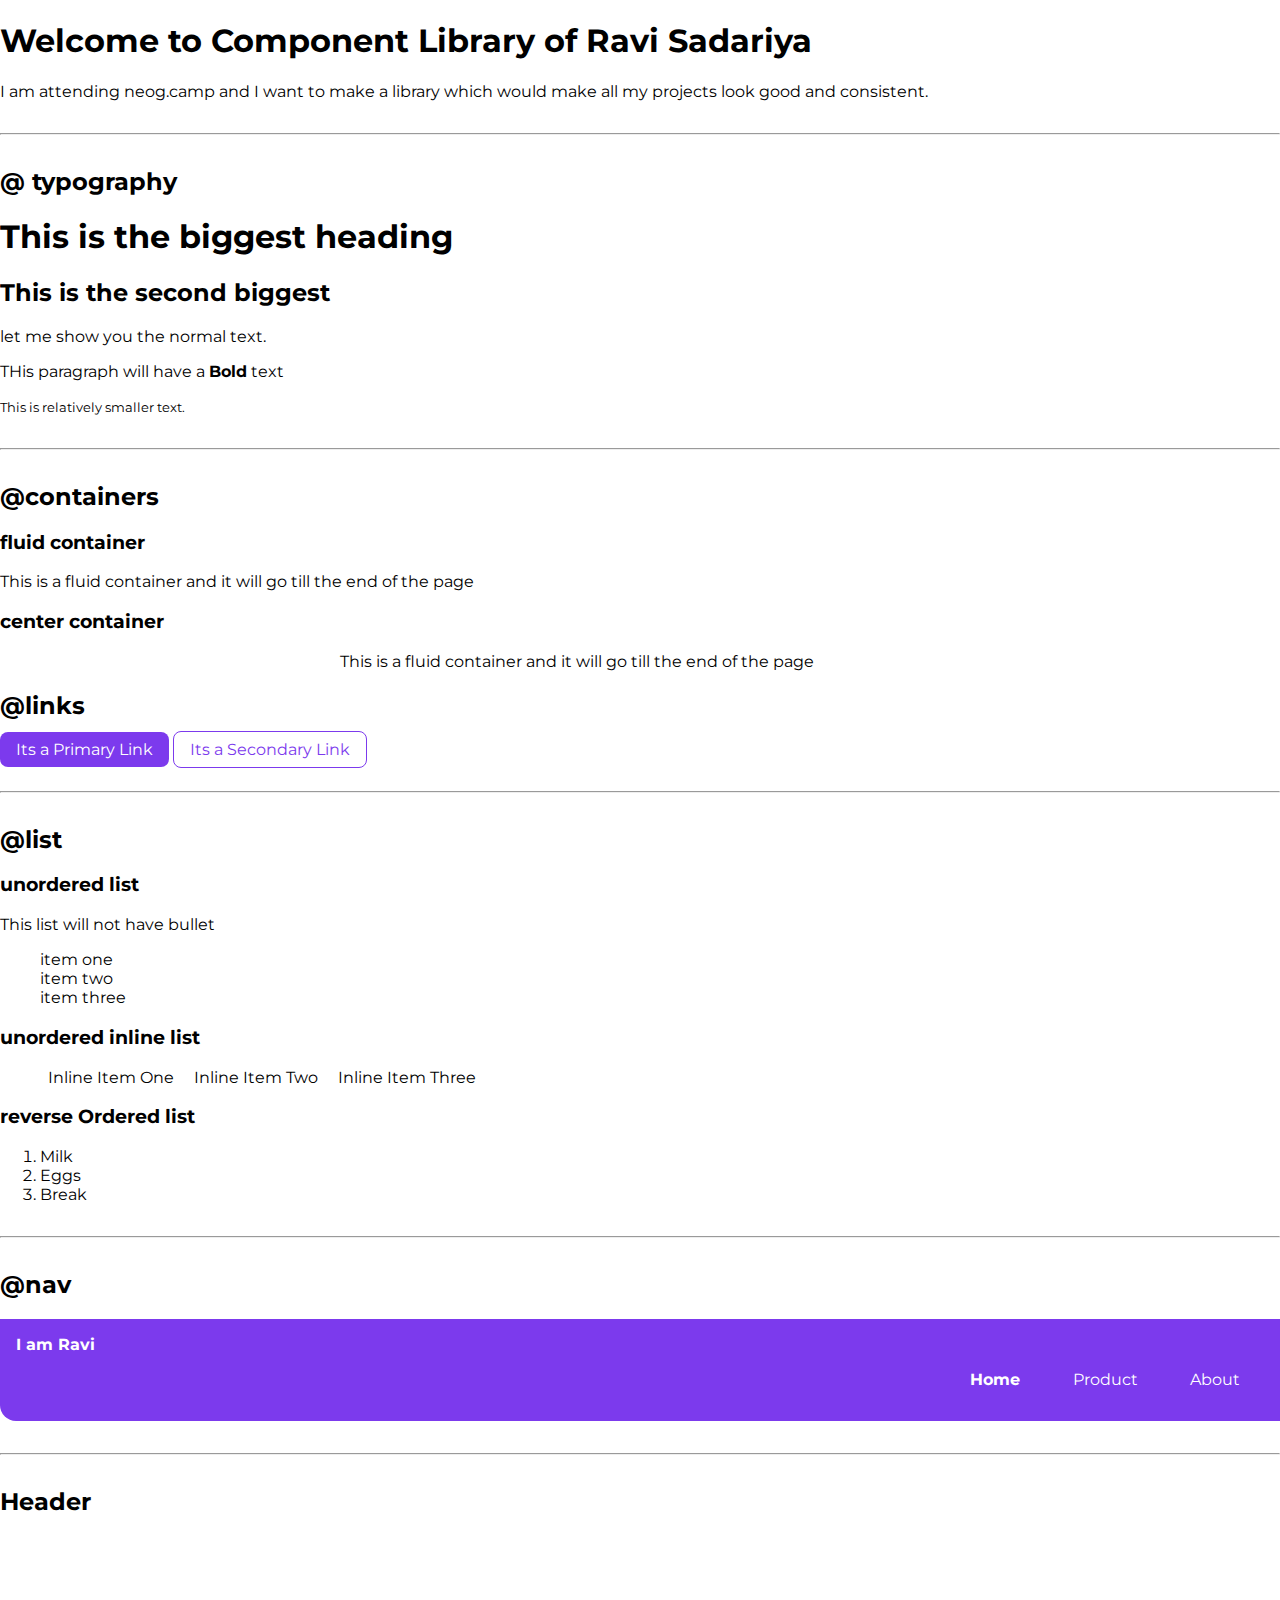
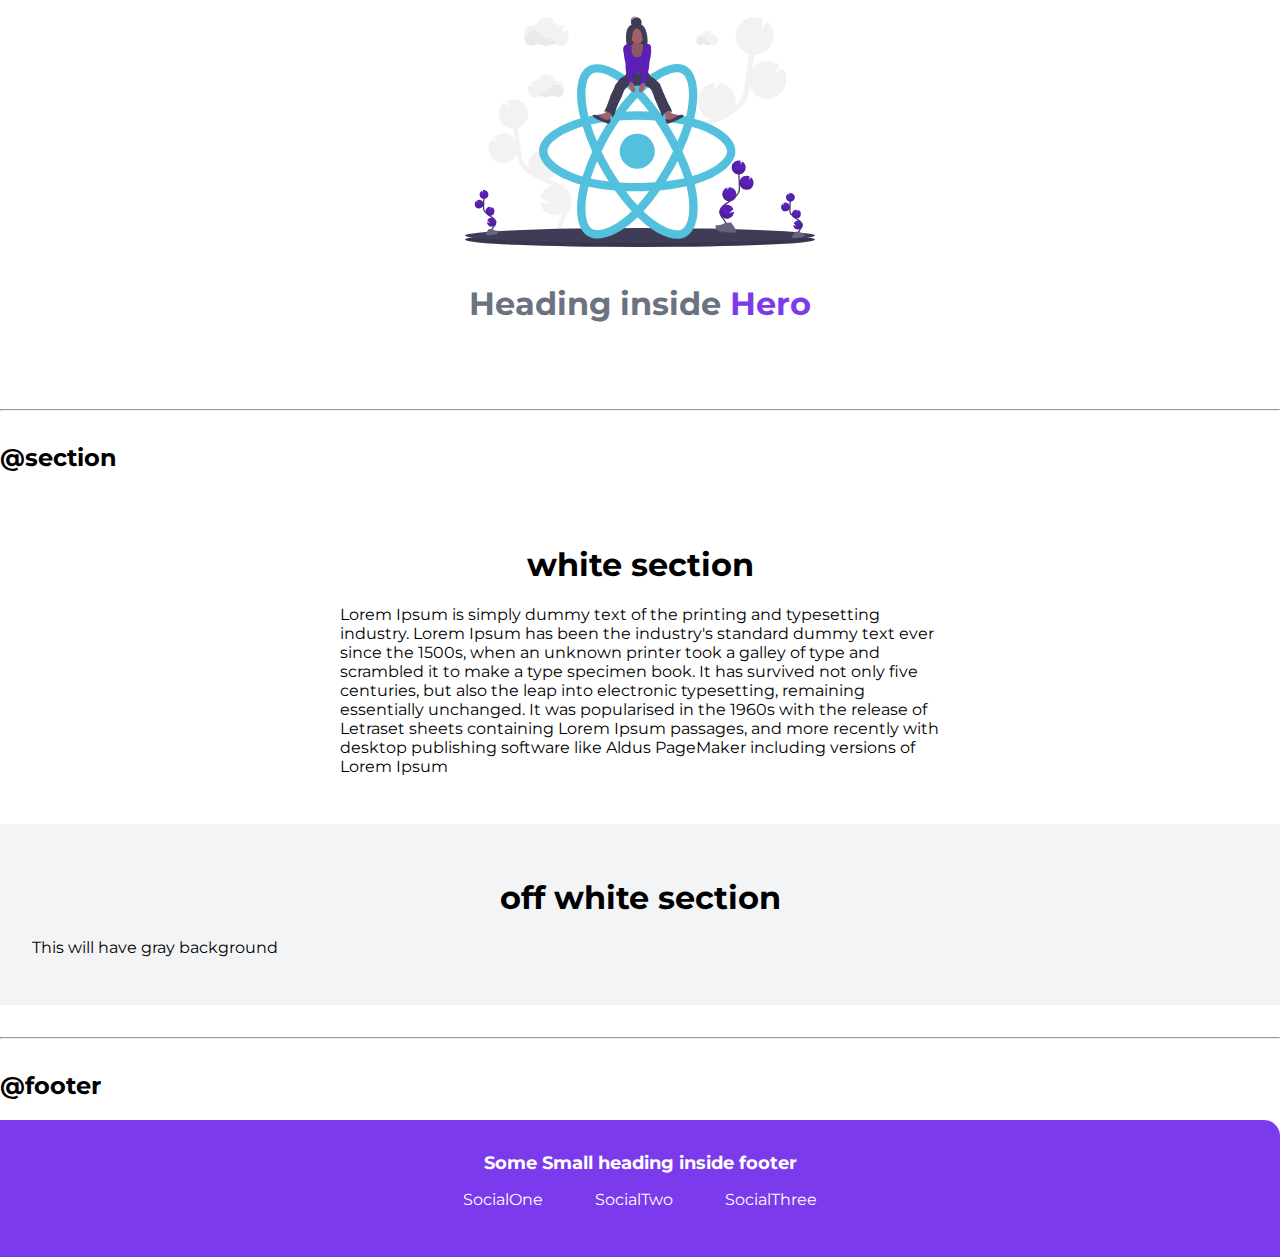
<file: index.html>
<!DOCTYPE html>
<html lang="en">

<head>
    <meta charset="UTF-8">
    <meta http-equiv="X-UA-Compatible" content="IE=edge">
    <meta name="viewport" content="width=device-width, initial-scale=1.0">
    <title>Component Library</title>
    <link href="style.css" rel="stylesheet">

</head>

<body>
    <h1>Welcome to Component Library of Ravi Sadariya</h1>
    <p>I am attending neog.camp and I want to make a library which would make all my projects look good and consistent.
    </p>

    <hr>

    <h2> @ typography </h2>

    <h1>This is the biggest heading</h1>
    <h2>This is the second biggest</h2>
    <p> let me show you the normal text. </p>
    <p> THis paragraph will have a <strong>Bold</strong> text </p>
    <small>This is relatively smaller text.</small>


    <hr>

    <h2> @containers</h2>

    <h3> fluid container</h3>

    <div class="container-fluid">This is a fluid container and it will go till the end of the page</div>

    <h3> center container</h3>
    <div class="container container-center">This is a fluid container and it will go till the end of the page</div>

    <h2>@links</h2>

    <a class="link link-primary" href="/"> Its a Primary Link</a>

    <a class="link link-secondary" href="https://google.com"> Its a Secondary Link</a>


    <hr>

    <h2> @list</h2>

    <h3> unordered list</h3>
    <p>This list will not have bullet</p>

    <ul class="list-non-bullet">
        <li> item one</li>
        <li> item two</li>
        <li> item three</li>

    </ul>

    <h3> unordered inline list</h3>
    <ul class="list-non-bullet">
        <li class="list-item-inline"> Inline Item One</li>
        <li class="list-item-inline"> Inline Item Two</li>
        <li class="list-item-inline"> Inline Item Three</li>
    </ul>

    <h3> reverse Ordered list</h3>

    <ol>
        <li>Milk</li>
        <Li>Eggs</Li>
        <li>Break</li>
    </ol>

    <hr>

    <h2>@nav</h2>
    <nav class="navigation container">

        <div class="nav-brand"> I am Ravi</div>
        <ul class="list-non-bullet nav-pills">
            <li class="list-item-inline">
                <a class=" link link-active " href="/"> Home </a>
            </li>
            <li class="list-item-inline">
                <a class="link " href="/"> Product</a>
            </li>
            <li class="list-item-inline">
                <a class="link " href="/"> About</a>
            </li>
        </ul>
    </nav>


    <hr>

    <h2> Header </h2>
    <header class="hero">
        <img class="hero-img" src="Images/Hero.svg">
        <h1 class="hero-heading">
            <center>Heading inside <span style="color:var(--primary-color);"> Hero </span> </center>
        </h1>



    </header>

    <hr>
    <h2> @section</h2>
    <section class="section">
        <div class="container container-center">
            <h1> white section</h1>
            <p>Lorem Ipsum is simply dummy text of the printing and typesetting industry. Lorem Ipsum has been the
                industry's standard dummy text ever since the 1500s, when an unknown printer took a galley of type and
                scrambled it to make a type specimen book. It has survived not only five centuries, but also the leap
                into electronic typesetting, remaining essentially unchanged. It was popularised in the 1960s with the
                release of Letraset sheets containing Lorem Ipsum passages, and more recently with desktop publishing
                software like Aldus PageMaker including versions of Lorem Ipsum</p>
        </div>

    </section>

    <section class="section ow">
        <h1> off white section</h1>
        <p>This will have gray background</p>
    </section>

    <hr>

    <h2>@footer</h2>
    <footer class="footer">
        <div class="footer-header"> Some Small heading inside footer</div>
        <ul class="social-links list-non-bullet">
            <li class="list-item-inline">
                <a class="link" href="/">SocialOne</a>
            </li>
            <li class="list-item-inline">
                <a class="link" href="/">SocialTwo</a>
            </li>
            <li class="list-item-inline"> 
                <a class="link" href="/">SocialThree</a>
            </li>
        </ul>
    </footer>



</body>

</html>
</file>
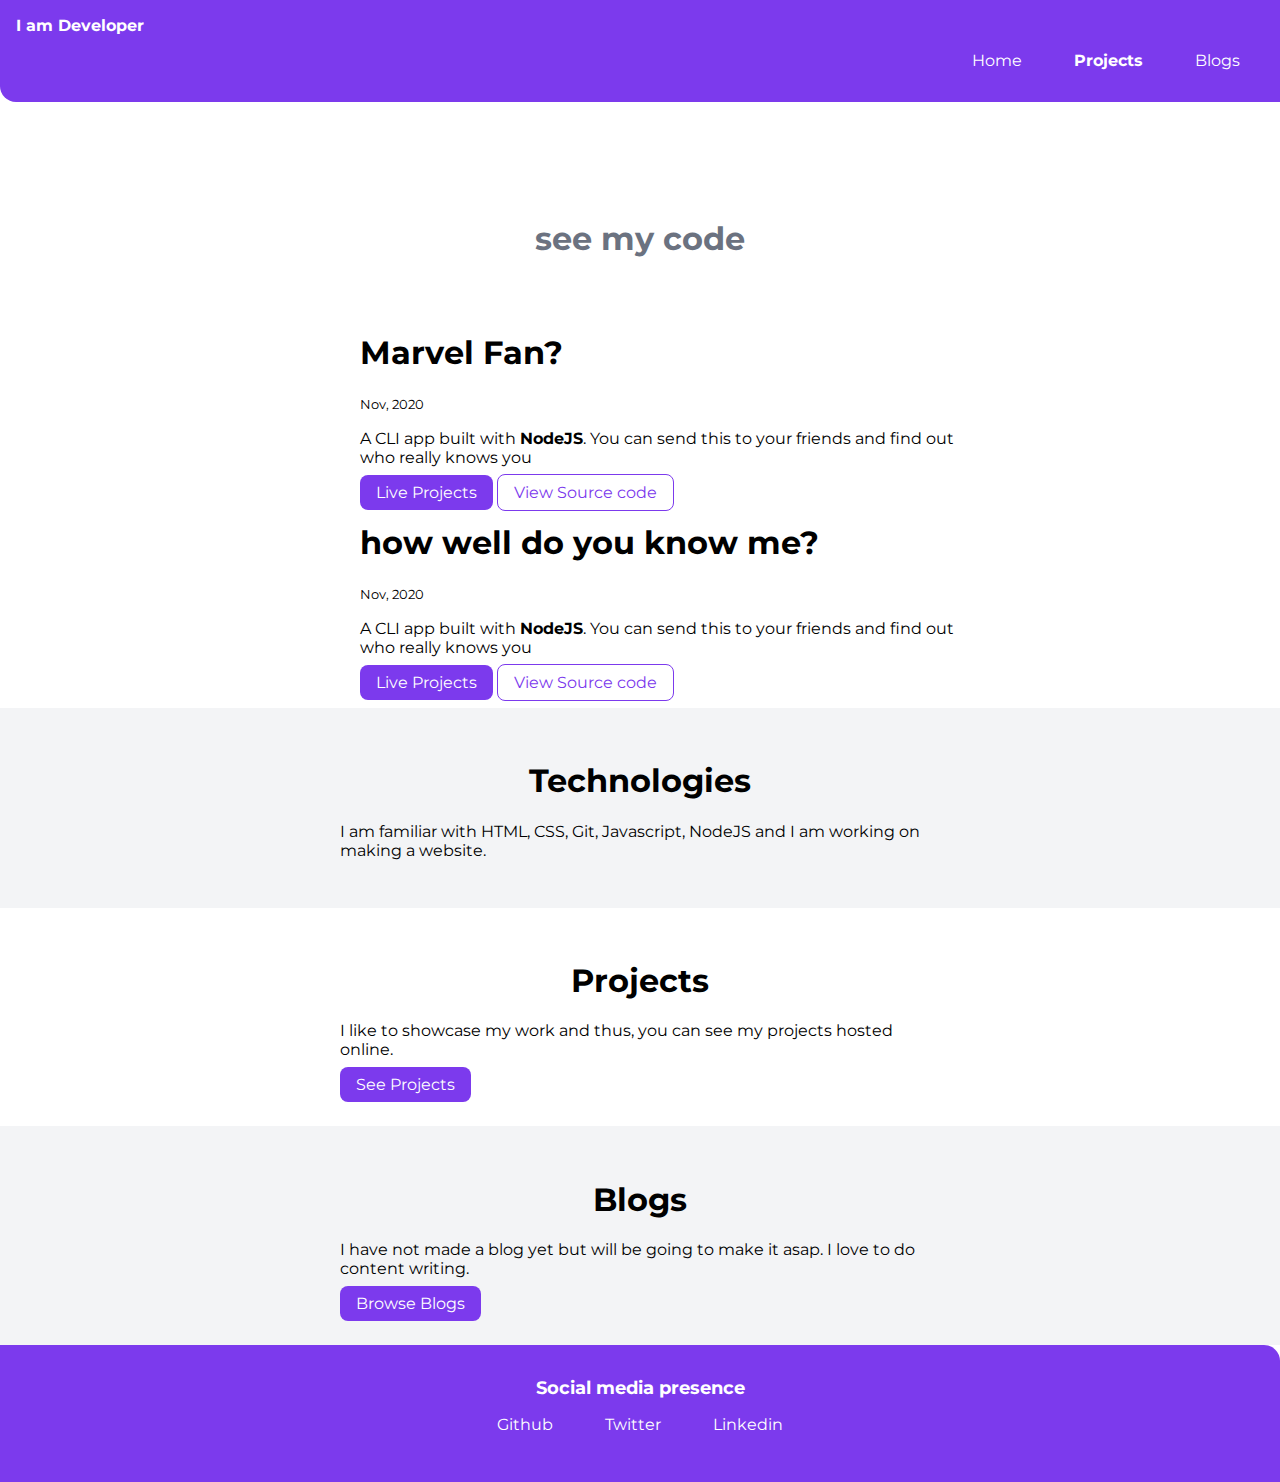
<file: projects.html>
<!DOCTYPE html>
<html lang="en">

<head>
    <meta charset="UTF-8">
    <meta http-equiv="X-UA-Compatible" content="IE=edge">
    <meta name="viewport" content="width=device-width, initial-scale=1.0">
    <title>Projects | Adarsh Balika</title>
    <link href="style.css" rel="stylesheet">
</head>

<body>

    <nav class="navigation container">
        <div class="nav-brand"> I am Developer</div>
        <ul class="list-non-bullet nav-pills">
            <li class="list-item-inline">
                <a class=" link  " href="/"> Home </a>
            </li>
            <li class="list-item-inline">
                <a class="link link-active" href="projects.html"> Projects</a>
            </li>
            <li class="list-item-inline">
                <a class="link " href="blogs.html"> Blogs</a>
            </li>
        </ul>
    </nav>

    <header class="hero">
        
        <h1 class="hero-heading"> see my <span class="heading-inverted"> code</span></h1> 
    </header>

    <ul class="list-non-bullet">

        <li>
            <div class="container container-center">
                <h1>Marvel Fan?</h1>
            <small> Nov, 2020</small>
            <p> A CLI app built with <strong> NodeJS</strong>. You can send this to your friends and find out who really knows you</p>

            <a class="link link-primary" href="https:/repl.it/@tanaypratap"> Live Projects</a>
            <a class="link link-secondary" href="https:/github.com/tanaypratap/the-project-repo"> View Source code</a>
            </div>
            
        </li>

        <li>
            <div class="container container-center ">
                <h1>how well do you know me?</h1>
            <small> Nov, 2020</small>
            <p> A CLI app built with <strong> NodeJS</strong>. You can send this to your friends and find out who really knows you</p>

            <a class="link link-primary" href="https:/repl.it/@tanaypratap"> Live Projects</a>
            <a class="link link-secondary" href="https:/github.com/tanaypratap/the-project-repo"> View Source code</a>
            </div>
        </li>
    </ul>



    <section class="section ow">
        <div class="container container-center ">
            <h1> Technologies</h1>
            <p>I am familiar with HTML, CSS, Git, Javascript, NodeJS and I am working on making a website.</p>
        </div>
    </section>

    <section class="section ">
        <div class="container container-center">
            <h1> Projects</h1>
            <p>I like to showcase my work and thus, you can see my projects hosted online.</p>
            <a class="link link-primary" href="/"> See Projects</a>
        </div>
    </section>

    <section class="section ow">
        <div class="container container-center">
            <h1> Blogs</h1>
            <p>I have not made a blog yet but will be going to make it asap. I love to do content writing.</p>
            <a class="link link-primary" href="/">Browse Blogs</a>
        </div>
    </section>

    <footer class="footer">
        <div class="footer-header"> Social media presence</div>
        <ul class="social-links list-non-bullet">
            <li class="list-item-inline">
                <a class="link" href="https://gthub.com/1821ravi">Github</a>
            </li>
            <li class="list-item-inline">
                <a class="link" href="/">Twitter</a>
            </li>
            <li class="list-item-inline"> 
                <a class="link" href="/">Linkedin</a>
            </li>
        </ul>
    </footer>


</body>

</html>
</file>
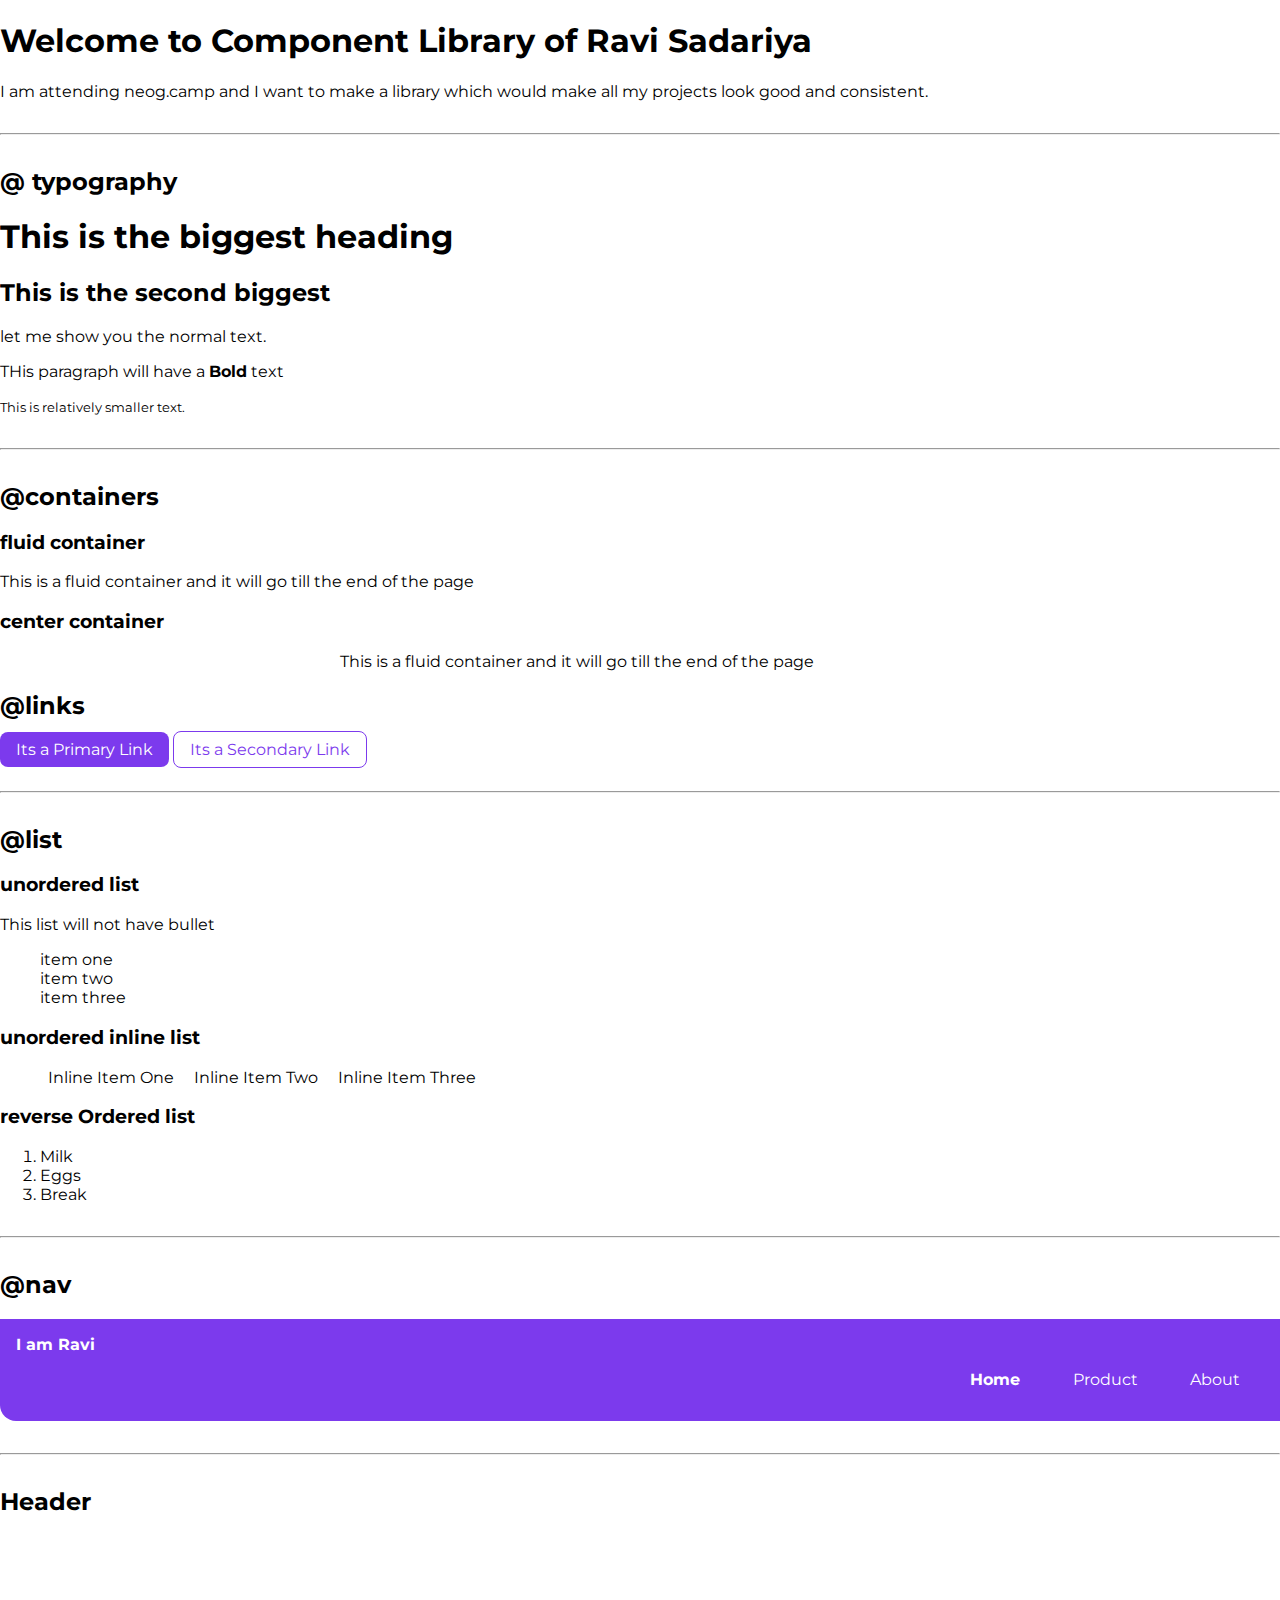
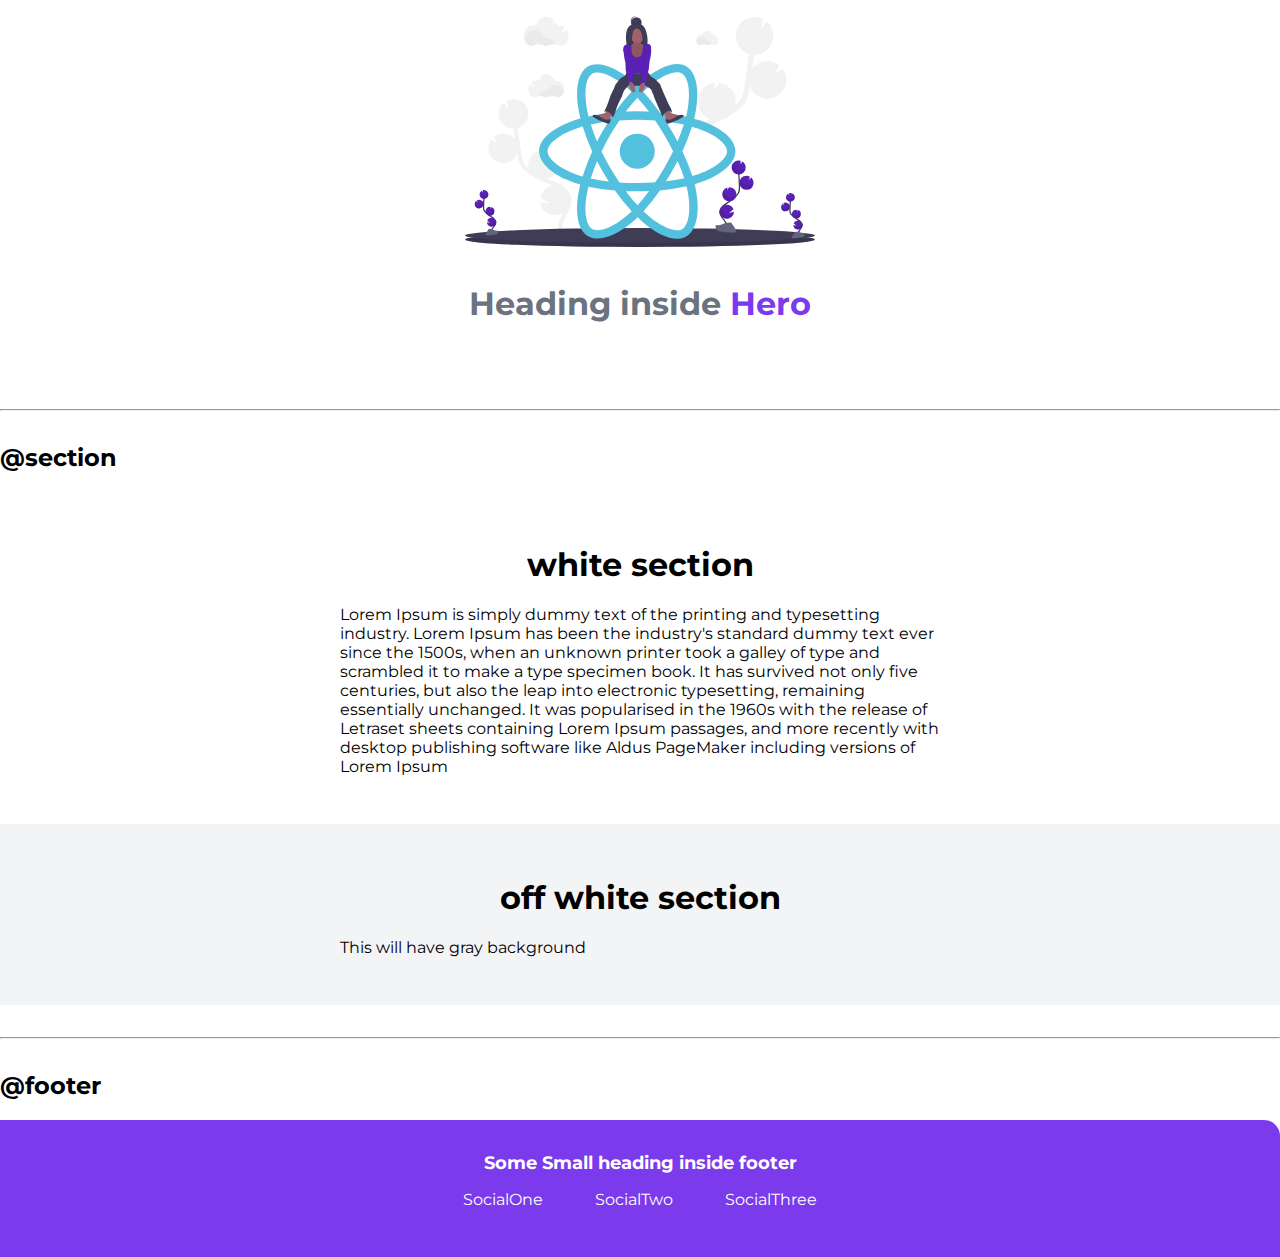
<file: lib/components.html>
<!DOCTYPE html>
<html lang="en">

<head>
    <meta charset="UTF-8">
    <meta http-equiv="X-UA-Compatible" content="IE=edge">
    <meta name="viewport" content="width=device-width, initial-scale=1.0">
    <title>Component Library</title>
    <link href="/style.css" rel="stylesheet">

</head>

<body>
    <h1>Welcome to Component Library of Ravi Sadariya</h1>
    <p>I am attending neog.camp and I want to make a library which would make all my projects look good and consistent.
    </p>

    <hr>

    <h2> @ typography </h2>

    <h1>This is the biggest heading</h1>
    <h2>This is the second biggest</h2>
    <p> let me show you the normal text. </p>
    <p> THis paragraph will have a <strong>Bold</strong> text </p>
    <small>This is relatively smaller text.</small>


    <hr>

    <h2> @containers</h2>

    <h3> fluid container</h3>

    <div class="container-fluid">This is a fluid container and it will go till the end of the page</div>

    <h3> center container</h3>
    <div class="container container-center">This is a fluid container and it will go till the end of the page</div>

    <h2>@links</h2>

    <a class="link link-primary" href="/"> Its a Primary Link</a>

    <a class="link link-secondary" href="https://google.com"> Its a Secondary Link</a>


    <hr>

    <h2> @list</h2>

    <h3> unordered list</h3>
    <p>This list will not have bullet</p>

    <ul class="list-non-bullet">
        <li> item one</li>
        <li> item two</li>
        <li> item three</li>

    </ul>

    <h3> unordered inline list</h3>
    <ul class="list-non-bullet">
        <li class="list-item-inline"> Inline Item One</li>
        <li class="list-item-inline"> Inline Item Two</li>
        <li class="list-item-inline"> Inline Item Three</li>
    </ul>

    <h3> reverse Ordered list</h3>

    <ol>
        <li>Milk</li>
        <Li>Eggs</Li>
        <li>Break</li>
    </ol>

    <hr>

    <h2>@nav</h2>
    <nav class="navigation container">

        <div class="nav-brand"> I am Ravi</div>
        <ul class="list-non-bullet nav-pills">
            <li class="list-item-inline">
                <a class=" link link-active " href="/"> Home </a>
            </li>
            <li class="list-item-inline">
                <a class="link " href="/"> Product</a>
            </li>
            <li class="list-item-inline">
                <a class="link " href="/"> About</a>
            </li>
        </ul>
    </nav>


    <hr>

    <h2> Header </h2>
    <header class="hero">
        <img class="hero-img" src="/Images/Hero.svg">
        <h1 class="hero-heading">
            <center>Heading inside <span style="color:var(--primary-color);"> Hero </span> </center>
        </h1>
    </header>

    <hr>
    <h2> @section</h2>
    <section class="section">
        <div class="container container-center">
            <h1> white section</h1>
            <p>Lorem Ipsum is simply dummy text of the printing and typesetting industry. Lorem Ipsum has been the
                industry's standard dummy text ever since the 1500s, when an unknown printer took a galley of type and
                scrambled it to make a type specimen book. It has survived not only five centuries, but also the leap
                into electronic typesetting, remaining essentially unchanged. It was popularised in the 1960s with the
                release of Letraset sheets containing Lorem Ipsum passages, and more recently with desktop publishing
                software like Aldus PageMaker including versions of Lorem Ipsum</p>
        </div>

    </section>

    <section class="section ow">
        <div class="container container-center">
            <h1> off white section</h1>
            <p>This will have gray background</p>
        </div>
    </section>

    <hr>

    <h2>@footer</h2>
    <footer class="footer">
        <div class="footer-header"> Some Small heading inside footer</div>
        <ul class="social-links list-non-bullet">
            <li class="list-item-inline">
                <a class="link" href="/">SocialOne</a>
            </li>
            <li class="list-item-inline">
                <a class="link" href="/">SocialTwo</a>
            </li>
            <li class="list-item-inline">
                <a class="link" href="/">SocialThree</a>
            </li>
        </ul>
    </footer>



</body>

</html>
</file>
<file: style.css>
@import url('https://fonts.googleapis.com/css2?family=Montserrat:wght@400;700&display=swap');


:root {
    --primary-color: #7c3aed;
    --dark-gray : #6b7280;
    --off-white:#f3f4f6;

}

body {
    font-family: 'Montserrat', sans-serif;
    margin: 0px;
}

hr {
    margin: 2rem 0rem;
}

.container {
    padding-left: 1rem;
    padding-right: 1rem;
}

.container-center {
    max-width: 600px;
    margin: auto;
}

.link {
    text-decoration: none;
    padding: 0.5rem 1rem;
}

.link-primary {
    background-color: var(--primary-color);
    border-radius: 0.5rem;
    color: white;
}

.link-secondary {
    color: var(--primary-color);
    border-radius: 0.5rem;
    border: 1px solid var(--primary-color);
}

.list-non-bullet{
    list-style: none;
}
.list-item-inline{
    display: inline;
    padding: 0rem 0.5rem;
}

.navigation{
    background-color:#7c3aed;
    color: white;
    padding: 1rem;
    border-bottom-left-radius: 1rem;
}

.nav-brand{
    font-weight: bold;
}
.navigation .nav-pills{
    text-align: right;
}
.navigation .link{
    color: white;
}

.navigation .link-active{
    font-weight: bold;
}

.hero{
    padding: 2rem;
    padding-top: 5rem;
}

.hero .hero-img{
    max-width: 350px;
    display: block;
    margin: auto;
}

.hero .hero-heading{
    padding-top: 1rem;
    color: var(--dark-gray);
    text-align: center;
}

.section{
    padding:2rem;
}

.section h1{
    text-align: center;
    
}

.ow{
    background-color: var(--off-white);
}

.footer{
    background-color: var(--primary-color);
    padding: 2rem;
    text-align: center;
    color: white;
    border-top-right-radius: 1rem;

}

.footer .link{
    color: white;

}


.footer .footer-header{
    font-size: large;
    font-weight: bold
    ;
}


.footer ul{
    padding-inline-start: 0px;
}
</file>
